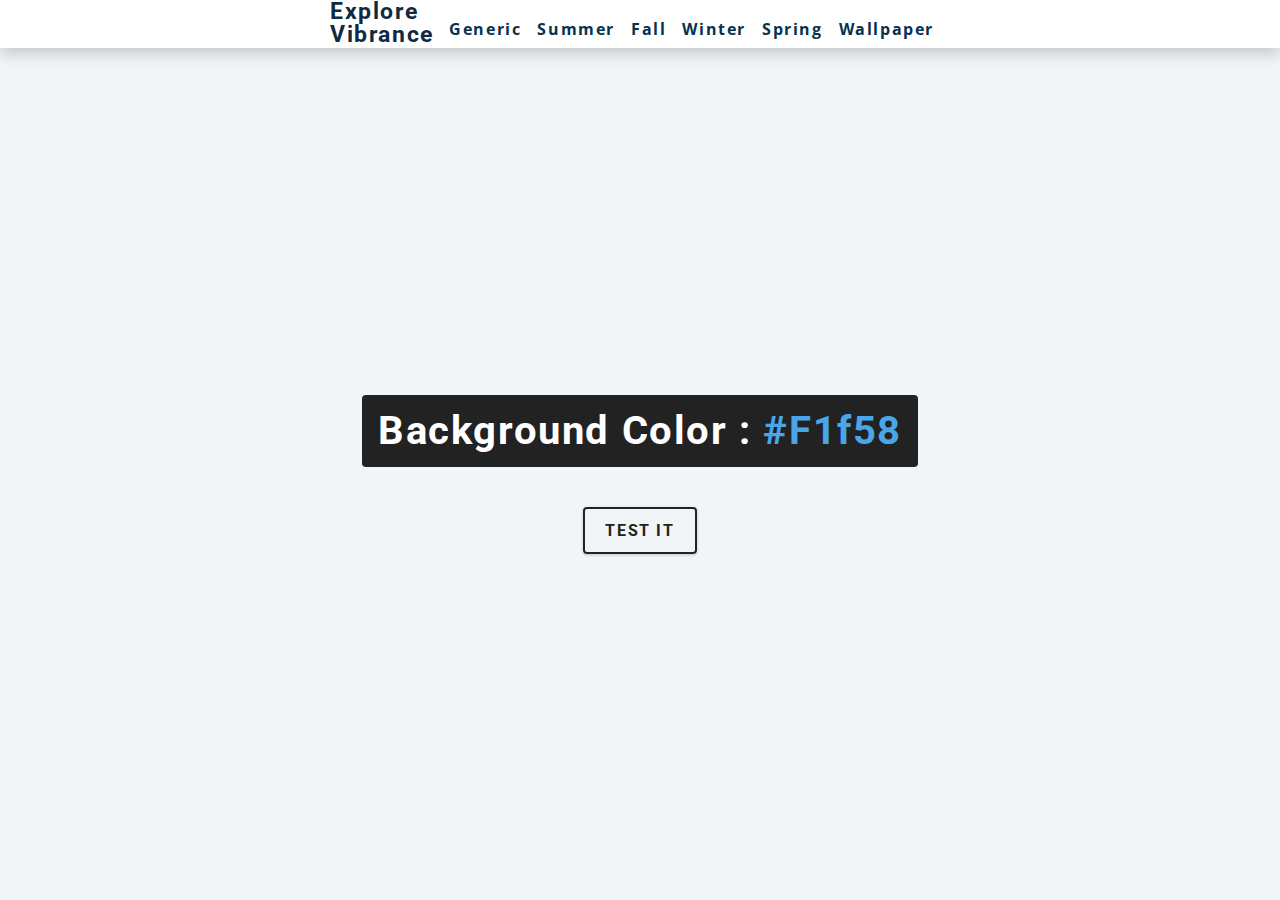
<file: Color Picker/index.html>
<!DOCTYPE html>
<html lang="en">
<head>
    <meta charset="UTF-8">
    <meta name="viewport" content="width=device-width, initial-scale=1.0">
    <title>Color Flipper || Default</title>
    <link rel="stylesheet" href="styles.css"/>
</head>
<body>
    <nav>
        <div class="nav-center">
            <h3>Explore Vibrance</h3>
            <ul class="nav-links">
                <li>
                    <a href="index.html">Generic</a>
                </li>
                <li>
                    <a href="summer.html">Summer</a>
                </li>
                <li>
                    <a href="fall.html">Fall</a>
                </li>
                <li>
                    <a href="winter.html">Winter</a>
                </li>
                <li>
                    <a href="spring.html">Spring</a>
                </li>
                <li><a href="images.html">Wallpaper</a></li>
            </ul>
        </div>
    </nav>

    <main>
        <div class="container">
            <h2>Background Color : <span class="color">
                #f1f58
            </span></h2>
            <button class="btn btn-hero" id="btn">Test It</button>
        </div>
    </main>
    <script src="script.js"></script>
</body>
</html>
</file>
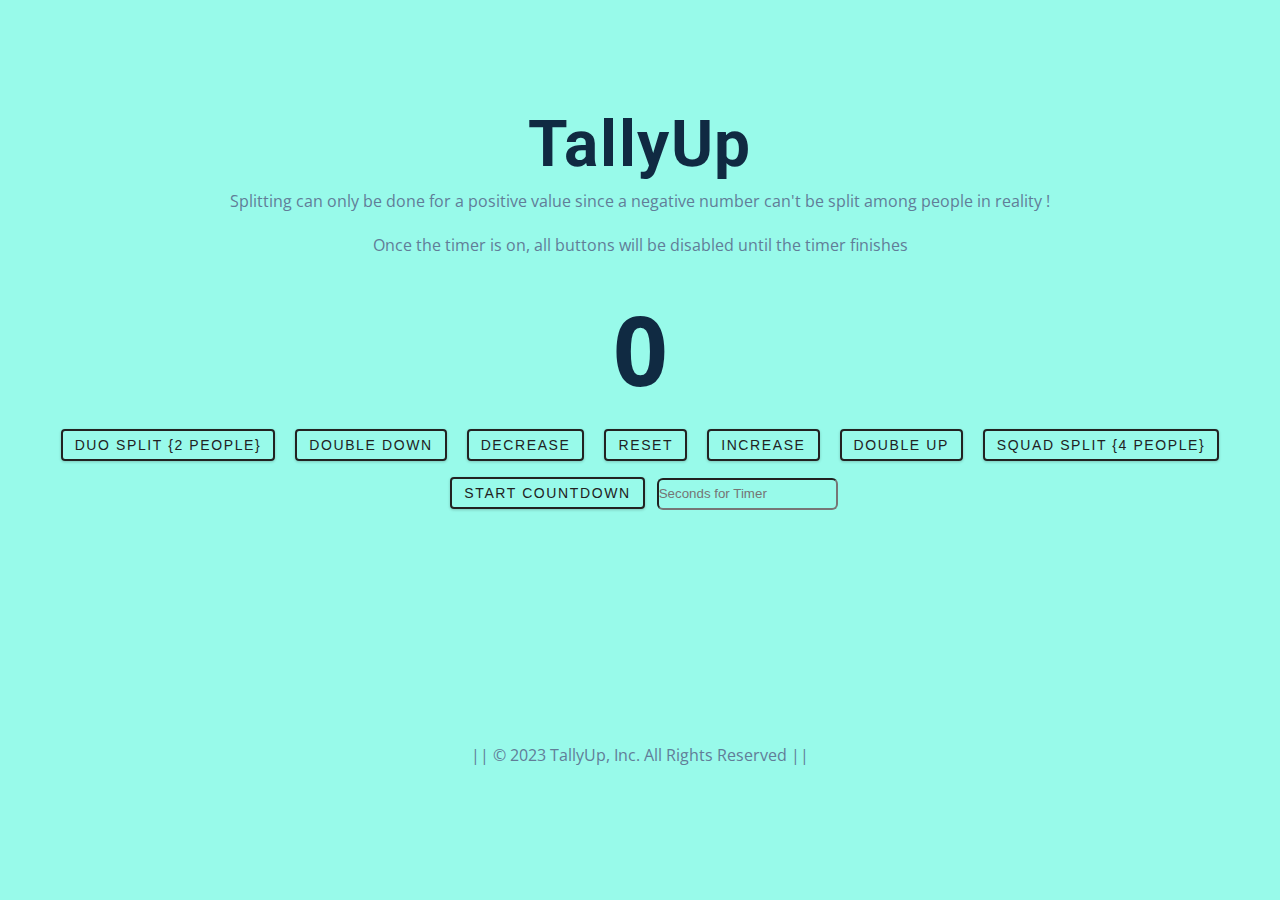
<file: Counter/index.html>
<!DOCTYPE html>
<html lang="en">
  <head>
    <meta charset="UTF-8" />
    <meta name="viewport" content="width=device-width, initial-scale=1.0" />
    <title>TallyUp</title>
    <link rel="stylesheet" href="styles.css" />
  </head>


  <body>
    <main>
      <div class="container">
        <h1><span id="hint">TallyUp</span></h1>
        <p>Splitting can only be done for a positive value since a negative number can't be split among people in reality !</p>
        <p>Once the timer is on, all buttons will be disabled until the timer finishes</p>
        <span id="value">0</span>
        <div class="button-container">
          <button class="btn duosplit">Duo Split {2 people}</button>
          <button class="btn doubledown">Double Down</button>
          <button class="btn decrease">decrease</button>
          <button class="btn reset">reset</button>
          <button class="btn increase">increase</button>
          <button class="btn doubleup">Double Up</button>
          <button class="btn squadsplit">Squad Split {4 People}</button>
          <button class="btn countdown">Start Countdown</button>
          <input type="number" id="userNumber" placeholder="Seconds for Timer" />
        </div>
      </div>
      <p>|| © 2023 TallyUp, Inc. All Rights Reserved ||</p>
    </main>
    <script src="script.js"></script>
  </body>
</html>
</file>
<file: Color Picker/styles.css>
/*
=============== 
Fonts
===============
*/
@import url("https://fonts.googleapis.com/css?family=Open+Sans|Roboto:400,700&display=swap");

/*
=============== 
Variables
===============
*/

:root {
  /* dark shades of primary color*/
  --clr-primary-1: hsl(205, 86%, 17%);
  --clr-primary-2: hsl(205, 77%, 27%);
  --clr-primary-3: hsl(205, 72%, 37%);
  --clr-primary-4: hsl(205, 63%, 48%);
  /* primary/main color */
  --clr-primary-5: hsl(205, 78%, 60%);
  /* lighter shades of primary color */
  --clr-primary-6: hsl(205, 89%, 70%);
  --clr-primary-7: hsl(205, 90%, 76%);
  --clr-primary-8: hsl(205, 86%, 81%);
  --clr-primary-9: hsl(205, 90%, 88%);
  --clr-primary-10: hsl(205, 100%, 96%);
  /* darkest grey - used for headings */
  --clr-grey-1: hsl(209, 61%, 16%);
  --clr-grey-2: hsl(211, 39%, 23%);
  --clr-grey-3: hsl(209, 34%, 30%);
  --clr-grey-4: hsl(209, 28%, 39%);
  /* grey used for paragraphs */
  --clr-grey-5: hsl(210, 22%, 49%);
  --clr-grey-6: hsl(209, 23%, 60%);
  --clr-grey-7: hsl(211, 27%, 70%);
  --clr-grey-8: hsl(210, 31%, 80%);
  --clr-grey-9: hsl(212, 33%, 89%);
  --clr-grey-10: hsl(210, 36%, 96%);
  --clr-white: #fff;
  --clr-red-dark: hsl(360, 67%, 44%);
  --clr-red-light: hsl(360, 71%, 66%);
  --clr-green-dark: hsl(125, 67%, 44%);
  --clr-green-light: hsl(125, 71%, 66%);
  --clr-black: #222;
  --ff-primary: "Roboto", sans-serif;
  --ff-secondary: "Open Sans", sans-serif;
  --transition: all 0.3s linear;
  --spacing: 0.1rem;
  --radius: 0.25rem;
  --light-shadow: 0 5px 15px rgba(0, 0, 0, 0.1);
  --dark-shadow: 0 5px 15px rgba(0, 0, 0, 0.2);
  --max-width: 1170px;
  --fixed-width: 620px;
}


*,
::after,
::before {
  margin: 0;
  padding: 0;
  box-sizing: border-box;
}
body {
  font-family: var(--ff-secondary);
  background: var(--clr-grey-10);
  color: var(--clr-grey-1);
  line-height: 1.5;
  font-size: 0.875rem;
}
ul {
  list-style-type: none;
}
a {
  text-decoration: none;
}
h1,
h2,
h3,
h4 {
  letter-spacing: var(--spacing);
  text-transform: capitalize;
  line-height: 1.25;
  margin-bottom: 0.75rem;
  font-family: var(--ff-primary);
}
h1 {
  font-size: 3rem;
}
h2 {
  font-size: 2rem;
}
h3 {
  font-size: 1.25rem;
}
h4 {
  font-size: 0.875rem;
}
p {
  margin-bottom: 1.25rem;
  color: var(--clr-grey-5);
}
@media screen and (min-width: 800px) {
  h1 {
    font-size: 4rem;
  }
  h2 {
    font-size: 2.5rem;
  }
  h3 {
    font-size: 1.45rem;
  }
  h4 {
    font-size: 1rem;
  }
  body {
    font-size: 1rem;
  }
  h1,
  h2,
  h3,
  h4 {
    line-height: 1;
  }
}
/*  global classes */

/* section */
.section {
  padding: 5rem 0;
}

.section-center {
  width: 90vw;
  margin: 0 auto;
  max-width: 1170px;
}
@media screen and (min-width: 992px) {
  .section-center {
    width: 95vw;
  }
}
main {
  min-height: 100vh;
  display: grid;
  place-items: center;
}

nav {
  background: var(--clr-white);
  height: 3rem;
  display: grid;
  align-items: center;
  box-shadow: var(--dark-shadow);
}
.nav-center {
  width: 90vw;
  max-width: var(--fixed-width);
  margin: 0 auto;
  display: flex;
  align-items: center;
  justify-content: space-between;
}
.nav-center h4 {
  margin-bottom: 0;
  color: var(--clr-primary-5);
}
.nav-links {
  display: flex;
}
nav a {
  text-transform: capitalize;
  font-weight: 700;
  font-size: 1rem;
  color: var(--clr-primary-1);
  letter-spacing: var(--spacing);
  margin-right: 1rem;
}
nav a:hover {
  color: var(--clr-primary-5);
}

main {
  min-height: calc(100vh - 3rem);
  display: grid;
  place-items: center;
}
.container {
  text-align: center;
}
.container h2 {
  background: var(--clr-black);
  color: var(--clr-white);
  padding: 1rem;
  border-radius: var(--radius);
  margin-bottom: 2.5rem;
}
.color {
  color: var(--clr-primary-5);
}
.btn-hero {
  font-family: var(--ff-primary);
  text-transform: uppercase;
  background: transparent;
  color: var(--clr-black);
  letter-spacing: var(--spacing);
  display: inline-block;
  font-weight: 700;
  transition: var(--transition);
  border: 2px solid var(--clr-black);
  cursor: pointer;
  box-shadow: 0 1px 3px rgba(0, 0, 0, 0.2);
  border-radius: var(--radius);
  font-size: 1rem;
  padding: 0.75rem 1.25rem;
}
.btn-hero:hover {
  color: var(--clr-white);
  background: var(--clr-black);
}
</file>
<file: Counter/styles.css>
/*
=============== 
Fonts
===============
*/
@import url("https://fonts.googleapis.com/css?family=Open+Sans|Roboto:400,700&display=swap");

/*
=============== 
Variables
===============
*/

:root {
  /* dark shades of primary color*/
  --clr-primary-1: hsl(205, 86%, 17%);
  --clr-primary-2: hsl(205, 77%, 27%);
  --clr-primary-3: hsl(205, 72%, 37%);
  --clr-primary-4: hsl(205, 63%, 48%);
  /* primary/main color */
  --clr-primary-5: hsl(205, 78%, 60%);
  /* lighter shades of primary color */
  --clr-primary-6: hsl(205, 89%, 70%);
  --clr-primary-7: hsl(205, 90%, 76%);
  --clr-primary-8: hsl(205, 86%, 81%);
  --clr-primary-9: hsl(205, 90%, 88%);
  --clr-primary-10: hsl(205, 100%, 96%);
  /* darkest grey - used for headings */
  --clr-grey-1: hsl(209, 61%, 16%);
  --clr-grey-2: hsl(211, 39%, 23%);
  --clr-grey-3: hsl(209, 34%, 30%);
  --clr-grey-4: hsl(209, 28%, 39%);
  /* grey used for paragraphs */
  --clr-grey-5: hsl(210, 22%, 49%);
  --clr-grey-6: hsl(209, 23%, 60%);
  --clr-grey-7: hsl(211, 27%, 70%);
  --clr-grey-8: hsl(210, 31%, 80%);
  --clr-grey-9: hsl(212, 33%, 89%);
  --clr-grey-10: hsl(210, 36%, 96%);
  --clr-white: #fff;
  --clr-red-dark: hsl(360, 67%, 44%);
  --clr-red-light: hsl(360, 71%, 66%);
  --clr-green-dark: hsl(125, 67%, 44%);
  --clr-green-light: hsl(125, 71%, 66%);
  --clr-black: #222;
  --ff-primary: "Roboto", sans-serif;
  --ff-secondary: "Open Sans", sans-serif;
  --transition: all 0.3s linear;
  --spacing: 0.1rem;
  --radius: 0.25rem;
  --light-shadow: 0 5px 15px rgba(0, 0, 0, 0.1);
  --dark-shadow: 0 5px 15px rgba(0, 0, 0, 0.2);
  --max-width: 1170px;
  --fixed-width: 620px;
}
/*
=============== 
Global Styles
===============
*/

*,
::after,
::before {
  margin: 0;
  padding: 0;
  box-sizing: border-box;
  background-color: #98FAEA;
}
body {
  font-family: var(--ff-secondary);
  background: var(--clr-grey-10);
  color: var(--clr-grey-1);
  line-height: 1.5;
  font-size: 0.875rem;
}
ul {
  list-style-type: none;
}
a {
  text-decoration: none;
}
h1,
h2,
h3,
h4 {
  letter-spacing: var(--spacing);
  text-transform: capitalize;
  line-height: 1.25;
  margin-bottom: 0.75rem;
  font-family: var(--ff-primary);
}
h1 {
  font-size: 3rem;
}
h2 {
  font-size: 2rem;
}
h3 {
  font-size: 1.25rem;
}
h4 {
  font-size: 0.875rem;
}
p {
  margin-bottom: 1.25rem;
  color: var(--clr-grey-5);
}
@media screen and (min-width: 800px) {
  h1 {
    font-size: 4rem;
  }
  h2 {
    font-size: 2.5rem;
  }
  h3 {
    font-size: 1.75rem;
  }
  h4 {
    font-size: 1rem;
  }
  body {
    font-size: 1rem;
  }
  h1,
  h2,
  h3,
  h4 {
    line-height: 1;
  }
}
/*  global classes */

/* section */
.section {
  padding: 5rem 0;
}

.section-center {
  width: 90vw;
  margin: 0 auto;
  max-width: 1170px;
}
@media screen and (min-width: 992px) {
  .section-center {
    width: 95vw;
  }
}
main {
  min-height: 100vh;
  display: grid;
  place-items: center;
}

/*
=============== 
Counter
===============
*/

main {
  min-height: 100vh;
  display: grid;
  place-items: center;
}
.container {
  text-align: center;
}
#value {
  font-size: 6rem;
  font-weight: bold;
}
.btn {
  text-transform: uppercase;
  background: transparent;
  color: var(--clr-black);
  padding: 0.375rem 0.75rem;
  letter-spacing: var(--spacing);
  display: inline-block;
  transition: var(--transition);
  font-size: 0.875rem;
  border: 2px solid var(--clr-black);
  cursor: pointer;
  box-shadow: 0 1px 3px rgba(0, 0, 0, 0.2);
  border-radius: var(--radius);
  margin: 0.5rem;
}
.btn:hover {
  color: var(--clr-white);
  background: var(--clr-black);
}

#userNumber{
  height: 32px;
  border-radius: 6px;
}
</file>
